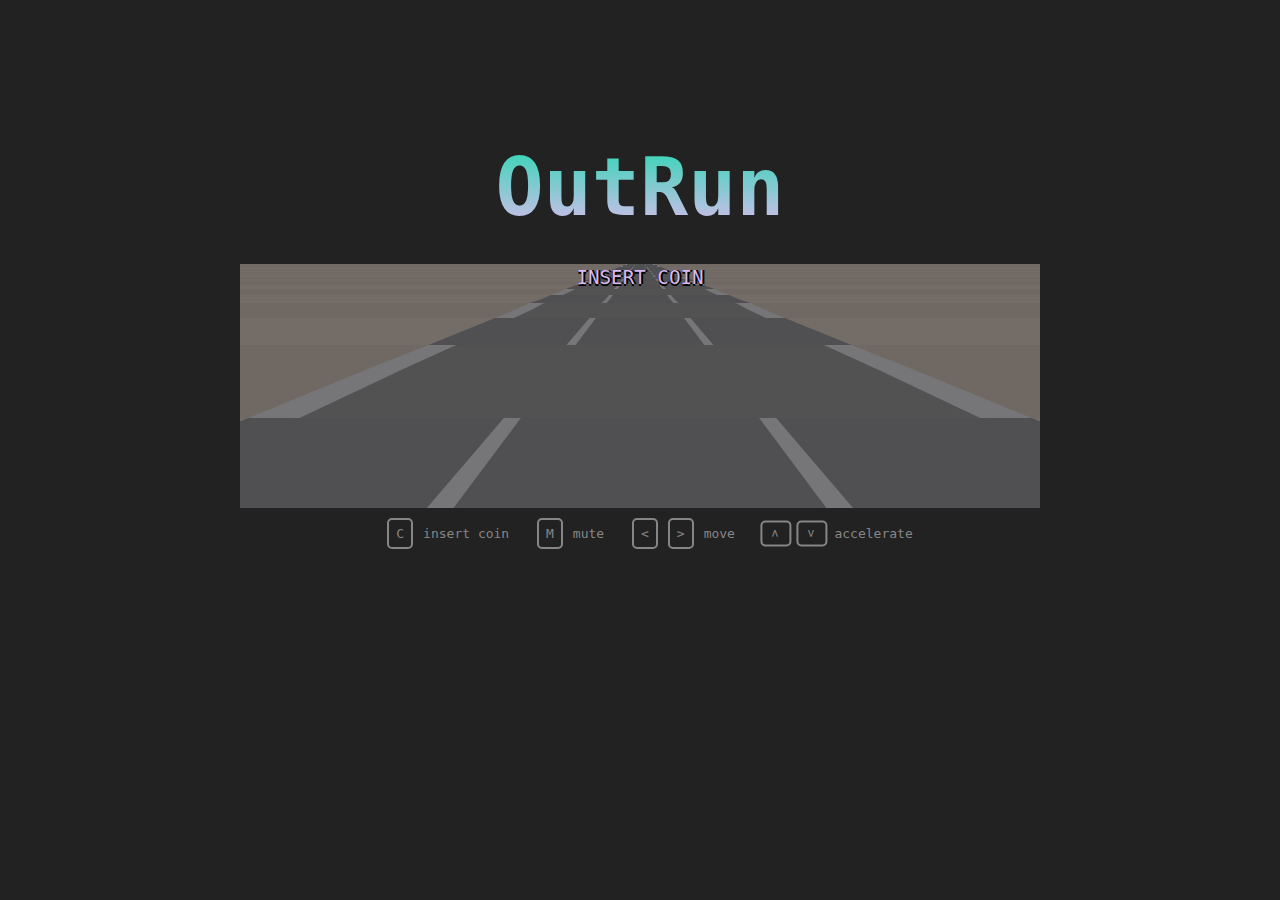
<file: outrun/index.html>
<!DOCTYPE html>
<title>outrun!</title>
    <link rel="icon" type="icon" href="https://yuuto.ga/favicon.ico"/>
    <meta content="yuuto" property="og:title" />
    <meta content="Outrun!" property="og:description" />
    <meta content="https://yuuto.ga/embed.png" property="og:url" />
    <meta content="https://yuuto.ga/embed.png" property="og:image" />
    <meta content="#121212" data-react-helmet="true" name="theme-color" />
    <meta property="og:title" content="YUUTO">
    <meta property="og:description" content="Outrun!">
    <meta property="og:image" content="https://yuuto.ga/images/embed.png">
    <meta property="og:url" content="yuuto.ga">
<html>
<head>
<meta name="viewport" content="width=device-width, initial-scale=1">
<style>
 body {
  background: #222;
  font-family: 'Press Start 2P', monospace;
  font-smooth: never;
  height: 98vh;
}

/* UI */
.topUI {
  position: absolute;
  z-index: 1000; /* need this cause clip-path changes stack context */
  transform: translate(-50%, 25px);
  text-shadow: -2px 0 black, 0 2px black, 2px 0 black, 0 -2px black;
  letter-spacing: 2px;
  color: #fff;
  font-size: 17px;
}
.topUI::before {
  display: inline-block;
  height: 17px;
  padding: 1px 2px;
  line-height: 19px;
  font-size: 17px;
  background: #fff;
  text-shadow: none;
  font-weight: 900;
  letter-spacing: 0;
  border-radius: 6px;
  margin-right: 30px;
  border: 2px solid #7dd8c9;
}
#time{
  left: 13%;
  color: #f4f430;
}
#time::before {
  content: 'TIME';
  color: #f57214;
}
#score{
  left: 45%;
}
#score::before {
  content: 'SCORE';
  color: #a61a9d;
}
#lap{
  left: 88%;
  width: 45%;
}
#lap::before {
  content: 'LAP';
  color: #0082df;
}

#tacho {
  position: absolute;
  text-align: right;
  width: 23%;
  bottom: 5%;
  z-index: 2000;
  color: #e62e13;
  text-shadow: -2px 0 black, 0 2px black, 2px 0 black, 0 -2px black;
  letter-spacing: 2px;
  font-size: 23px;
}
#tacho::after {
  content: 'km/h';
  color: #fab453;
  font-size: 18px;
  margin-left: 5px;
}

/*
  road
*/
#game {
  position: relative;
  margin: 0 auto;
  overflow:hidden;
  background: #222;
  user-select:none;
  transition: opacity 10s;
}
#road {
  transition: opacity 2s;
  transition-timing-function: steps(8, end);
}
#road * {
  position: absolute;
  image-rendering: pixelated;
}
#hero {
  background-repeat: no-repeat;
  background-position: -110px 0;
  z-index: 2000;
  transform: scale(1.4)
}
#cloud {
  background-size: auto 100%;
  width: 100%;
  height: 57%;
}

/*
  home
*/
#road {
  position: absolute;
  width: 100%;
  height: 100%;
}

#home {
  position: absolute;
  color: #fff;
  width: 100%;
  height: 100%;

  z-index: 1000; /* need this cause clip-path changes stack context */
}

#highscore {
  position: absolute;
  width: 100%;
  height: 20%;
  bottom: 0;
  column-count: 3;
  column-fill: auto;
}

#highscore * {
  color: #9e95a8;
  margin: 0 0 6px 27px;
}

h1 {
  position: absolute;
  left: 50%;
  top: 25%;
  transform: translate(-50%, -50%);
  font-size: 5em;

  background: -webkit-linear-gradient(#25d8b1, #e2bbf0);
  -webkit-background-clip: text;
  -webkit-text-fill-color: transparent
}

#text {
  position: absolute;
  left: 50%;
  top: 50%;
  transform: translate(-50%, -50%);
  font-size: 1.2em;
  color: #d9bbf3;
  text-shadow: 0 0 black, 0 2px black, 2px 0 black, 0 0 black;
}

.blink{animation: blinker 2s steps(4, end) infinite}
@keyframes blinker {
  50% {opacity: 0}
}

/*
  Guide
*/
#controls {
  color: #868686;
  font-size: 13px;
  line-height: 13px;
  margin: 10px;
  text-align: center;
}
#controls > span {
  margin-left: 20px;
}
#controls > span > span {
  border: 2px solid #868686;
  border-radius: 5px;
  padding: 7px;
  margin-right: 10px;
  display: inline-block;
}
#controls > span:last-child  > span {
  transform: rotate(90deg);
}
</style>
</head>
<body>
 <div id="game">

  <div id="road">

    <div id="cloud"></div>
    <div id="hero"></div>

  </div>

  <div id="hud">

    <span id="time" class="topUI">0</span>
    <span id="score" class="topUI">0</span>
    <span id="lap" class="topUI">0'00"000</span>
    <span id="tacho">0</span>

  </div>

  <div id="home">

    <h1>OutRun</h1>
    <p id="text"></p>

    <div id="highscore">

    </div>

  </div>

</div>

<div id="controls">
  <span><span>C</span>insert coin</span>
  <span><span>M</span>mute</span>
  <span><span><</span><span>></span>move</span>
  <span><span><</span><span>></span>accelerate</span>
</div>
<script>
 // ------------------------------------------------------------
// assets
// ------------------------------------------------------------

const ASSETS = {
  
  COLOR: {
    TAR: ['#959298', '#9c9a9d'],
    RUMBLE: ['#959298', '#f5f2f6'],
    GRASS: ['#eedccd', '#e6d4c5']    
  },
  
  IMAGE: {
    TREE: {
      src: 'https://s3-us-west-2.amazonaws.com/s.cdpn.io/155629/tree.png',
      width: 132,
      height: 192
    },
    HERO: {
      src: 'https://s3-us-west-2.amazonaws.com/s.cdpn.io/155629/hero.png',
      width: 110,
      height: 56
    },
    CAR: {
      src: 'https://s3-us-west-2.amazonaws.com/s.cdpn.io/155629/car04.png',
      width: 50,
      height: 36
    },
    FINISH: {
      src: 'https://s3-us-west-2.amazonaws.com/s.cdpn.io/155629/finish.png',
      width: 339,
      height: 180,
      offset: -.5
    },
    SKY: {
      src: 'https://s3-us-west-2.amazonaws.com/s.cdpn.io/155629/cloud.jpg'
    }
  },
    
  AUDIO: {
    theme: 'https://s3-us-west-2.amazonaws.com/s.cdpn.io/155629/theme.mp3',
    engine: 'https://s3-us-west-2.amazonaws.com/s.cdpn.io/155629/engine.wav',
    honk: 'https://s3-us-west-2.amazonaws.com/s.cdpn.io/155629/honk.wav',
    beep: 'https://s3-us-west-2.amazonaws.com/s.cdpn.io/155629/beep.wav'
  }
  
}

// ------------------------------------------------------------
// helper functions
// ------------------------------------------------------------

Number.prototype.pad = function(numZeros, char = 0) {
    let n = Math.abs(this)
    let zeros = Math.max(0, numZeros - Math.floor(n).toString().length )
    let zeroString = Math.pow(10, zeros).toString().substr(1).replace(0, char)
    return zeroString + n
}

Number.prototype.clamp = function(min, max) {
  return Math.max(min, Math.min(this, max))
}

const timestamp = _ => new Date().getTime()
const accelerate = (v, accel, dt) => v + (accel * dt)
const isCollide = (x1,w1,x2,w2) => (x1 - x2) ** 2 <= (w2 + w1) ** 2

function getRand(min, max) {
    return Math.random() * (max - min) + min | 0;
}

function randomProperty(obj) {
    let keys = Object.keys(obj)
    return obj[keys[ keys.length * Math.random() << 0]]
}

function drawQuad(element, layer, color, x1, y1, w1, x2, y2, w2) {
  element.style.zIndex = layer
  element.style.background = color
  element.style.top = y2 + `px`
  element.style.left = x1 - w1 / 2 - w1 + `px`
  element.style.width = w1 * 3 + `px`
  element.style.height = y1 - y2 + `px`

  let leftOffset = w1 + x2 - x1 + Math.abs(w2/2 - w1/2)
  element.style.clipPath = `polygon(${leftOffset}px 0, ${leftOffset + w2}px 0, 66.66% 100%, 33.33% 100%)`
}

const KEYS = {}
const keyUpdate = e => {
  KEYS[e.code] = e.type === `keydown`
  e.preventDefault()
}
addEventListener(`keydown`, keyUpdate)
addEventListener(`keyup`, keyUpdate)

function sleep(ms) {
    return new Promise(function(resolve, reject) {
        setTimeout(_ => resolve(), ms)
    })
}

// ------------------------------------------------------------
// objects
// ------------------------------------------------------------

class Line {

  constructor() {
    this.x = 0
    this.y = 0
    this.z = 0

    this.X = 0
    this.Y = 0
    this.W = 0

    this.curve = 0
    this.scale = 0

    this.elements = []
    this.special = null

  }

  project(camX, camY, camZ) {
    this.scale = camD / (this.z - camZ)
    this.X = (1 + this.scale * (this.x - camX)) * halfWidth
    this.Y = Math.ceil( (1 - this.scale * (this.y - camY)) * height / 2 )
    this.W = this.scale * roadW * halfWidth
  }

  clearSprites() {
    for(let e of this.elements) e.style.background = 'transparent'
  }

  drawSprite(depth, layer, sprite, offset) {

    let destX = this.X + this.scale * halfWidth * offset
    let destY = this.Y + 4
    let destW = sprite.width * this.W / 265
    let destH = sprite.height * this.W / 265

    destX += destW * offset
    destY += destH * -1

    let obj = (layer instanceof Element) ? layer : this.elements[layer + 6]
    obj.style.background = `url('${sprite.src}') no-repeat`
    obj.style.backgroundSize = `${destW}px ${destH}px`
    obj.style.left = destX + `px`
    obj.style.top = destY + `px`
    obj.style.width = destW + `px`
    obj.style.height = destH + `px`
    obj.style.zIndex = depth

  }

}

class Car {

  constructor(pos, type, lane) {

    this.pos = pos
    this.type = type
    this.lane = lane

    var element = document.createElement('div')
    road.appendChild(element)
    this.element = element

  }

}

 class Audio {

	constructor() {

		this.audioCtx = new AudioContext()

    // volume
    this.destination = this.audioCtx.createGain()
    this.volume = 1
		this.destination.connect( this.audioCtx.destination )

		this.files = {}

		let _self = this
		this.load(ASSETS.AUDIO.theme, 'theme', function(key) {

			let source = _self.audioCtx.createBufferSource()
			source.buffer = _self.files[key]

			let gainNode = _self.audioCtx.createGain()
			gainNode.gain.value = .6
			source.connect(gainNode)
			gainNode.connect(_self.destination)

			source.loop = true
			source.start(0)

		})

	}

  get volume() {
    return this.destination.gain.value
  }

  set volume(level) {
    this.destination.gain.value = level
  }


	play(key, pitch) {
		if (this.files[key]) {
			let source = this.audioCtx.createBufferSource()
			source.buffer = this.files[key]
			source.connect(this.destination)
      if(pitch) source.detune.value = pitch
			source.start(0)
		} else this.load(key, () => this.play(key))
	}
 
	load(src, key, callback) {
		let _self = this
		let request = new XMLHttpRequest()
		request.open('GET', src, true)
		request.responseType = 'arraybuffer'
		request.onload = function() {
			_self.audioCtx.decodeAudioData(request.response, function(beatportBuffer) {
				_self.files[key] = beatportBuffer
				callback(key)
			}, function() {})
		}
		request.send()
	}
}

// ------------------------------------------------------------
// global varriables
// ------------------------------------------------------------

const highscores = []

const width = 800
const halfWidth = width / 2
const height = 500
const roadW = 4000
const segL = 200
const camD = 0.2
const H = 1500
const N = 70

const maxSpeed = 200
const accel = 38
const breaking = -80
const decel = -40
const maxOffSpeed = 40
const offDecel = -70
const enemy_speed = 8
const hitSpeed = 20

const LANE = {
  A: -2.3,
  B: -.5,
  C: 1.2
}

const mapLength = 15000


// loop
let then = timestamp()
const targetFrameRate = 1000 / 25 // in ms

let audio

// game
let inGame, start, playerX, speed, scoreVal, pos, cloudOffset, sectionProg, mapIndex, countDown
let lines = []
let cars = []


// ------------------------------------------------------------
// map
// ------------------------------------------------------------

function getFun(val) {
  return i => val
}

function genMap() {

  let map = []

  for(var i = 0; i < mapLength; i += getRand(0, 50)) {

    let section = {
      from: i,
      to: (i = i + getRand(300, 600))
    }

    let randHeight = getRand(-5, 5)
    let randCurve = getRand(5, 30) * ((Math.random() >= .5) ? 1 : -1)
    let randInterval = getRand(20, 40)

    if(Math.random() > .9) Object.assign(section, {curve: _ => randCurve, height: _ => randHeight})
    else if(Math.random() > .8) Object.assign(section, {curve: _ => 0, height: i => Math.sin(i/randInterval)*1000})
    else if(Math.random() > .8) Object.assign(section, {curve: _ => 0, height: _ => randHeight})
    else Object.assign(section, {curve: _ => randCurve, height: _ => 0})

    map.push(section)
  }

  map.push({from: i, to: i + N, curve: _ => 0, height: _ => 0, special: ASSETS.IMAGE.FINISH})
  map.push({from: Infinity})
  return map

}

let map = genMap()

// ------------------------------------------------------------
// additional controls
// ------------------------------------------------------------

addEventListener(`keyup`, function(e){

  if(e.code === 'KeyM') {
    e.preventDefault()

    audio.volume = (audio.volume === 0) ? 1 : 0
    return
  }

  if(e.code === 'KeyC') {
    e.preventDefault()

    if(inGame) return

    sleep(0).then(_ => {
      text.classList.remove('blink')
      text.innerText = 3
      audio.play('beep')
      return sleep(1000)
    }).then(_ => {
      text.innerText = 2
      audio.play('beep')
      return sleep(1000)
    }).then(_ => {

      reset()

      home.style.display = 'none'

      road.style.opacity = 1
      hero.style.display = 'block'
      hud.style.display = 'block'

      audio.play('beep', 500)

      inGame = true

    })

    return
  }

  if(e.code === 'Escape') {
    e.preventDefault()

    reset()
  }


})

// ------------------------------------------------------------
// game loop
// ------------------------------------------------------------

function update(step) {

  // prepare this iteration
  pos += speed
  while (pos >= N * segL) pos -= N * segL
  while (pos < 0) pos += N * segL

  var startPos = (pos / segL)  | 0
  let endPos = (startPos + N - 1) % N

  scoreVal += speed*step
  countDown -= step

  // left / right position
  playerX -= lines[startPos].curve / 5000 * step * speed

  if(KEYS.ArrowRight) hero.style.backgroundPosition = '-220px 0', playerX+=.007*step*speed
  else if(KEYS.ArrowLeft) hero.style.backgroundPosition = '0 0', playerX-=.007*step*speed
  else hero.style.backgroundPosition = '-110px 0'

  playerX = playerX.clamp(-3, 3)

  // speed

  if(inGame && KEYS.ArrowUp) speed = accelerate(speed, accel, step)
  else if(KEYS.ArrowDown) speed = accelerate(speed, breaking, step)
  else speed = accelerate(speed, decel, step)

  if(Math.abs(playerX) > 0.55 && speed >= maxOffSpeed) {
    speed = accelerate(speed, offDecel, step)
  }

  speed = speed.clamp(0, maxSpeed)

  // update map
  let current = map[mapIndex]
  let use = current.from < scoreVal && current.to > scoreVal
  if(use) sectionProg += speed*step
  lines[endPos].curve = use ? current.curve(sectionProg) : 0
  lines[endPos].y = use ? current.height(sectionProg) : 0
  lines[endPos].special = null

  if(current.to <= scoreVal) {
    mapIndex++
    sectionProg = 0

    lines[endPos].special = map[mapIndex].special

  }

  // win / lose + UI

  if(!inGame) {

    speed = accelerate(speed, breaking, step)
    speed = speed.clamp(0, maxSpeed)

  } else if(countDown <= 0 || lines[startPos].special) {

    tacho.style.display = 'none'

    home.style.display = 'block'
    road.style.opacity = .4
    text.innerText = 'INSERT COIN'

    highscores.push(lap.innerText)
    highscores.sort()
    updateHighscore()

    inGame = false

  } else {

    time.innerText = (countDown|0).pad(3)
    score.innerText = (scoreVal|0).pad(8)
    tacho.innerText = speed | 0

    let cT = new Date(timestamp() - start)
    lap.innerText = `${cT.getMinutes()}'${cT.getSeconds().pad(2)}"${cT.getMilliseconds().pad(3)}`

  }


  // sound
  if(speed > 0) audio.play('engine', speed * 4)

  // draw cloud
  cloud.style.backgroundPosition = `${ (cloudOffset -= lines[startPos].curve * step * speed * .13) | 0}px 0`

  // other cars
  for(let car of cars) {

    car.pos = (car.pos + enemy_speed * step) % N

    // respawn
    if( (car.pos|0) === endPos) {
      if(speed < 30) car.pos = startPos
      else car.pos = endPos - 2
      car.lane = randomProperty(LANE)
    }

    // collision
    const offsetRatio = 5
    if((car.pos|0) === startPos && isCollide(playerX * offsetRatio + LANE.B, .5, car.lane, .5)) {
      speed = Math.min(hitSpeed, speed)
      if(inGame) audio.play('honk')
    }

  }

  // draw road
  let maxy = height
  let camH = H + lines[startPos].y
  let x = 0
  let dx = 0

  for (let n = startPos; n < startPos + N; n++) {

    let l = lines[n % N]
    let level = N * 2 - n

    // update view
    l.project(playerX * roadW - x, camH, startPos * segL - (n >= N ? N * segL : 0))
    x += dx
    dx += l.curve

    // clear assets
    l.clearSprites()

    // first draw section assets
    if(n % 10 === 0) l.drawSprite(level, 0, ASSETS.IMAGE.TREE, -2)
    if((n + 5) % 10 === 0) l.drawSprite(level, 0, ASSETS.IMAGE.TREE, 1.3)

    if(l.special) l.drawSprite(level, 0, l.special, l.special.offset||0)

    for(let car of cars) if((car.pos|0) === n % N) l.drawSprite(level, car.element, car.type, car.lane)

    // update road

    if (l.Y >= maxy ) continue
    maxy = l.Y

    let even = ((n / 2) | 0) % 2
    let grass = ASSETS.COLOR.GRASS[even * 1]
    let rumble = ASSETS.COLOR.RUMBLE[even * 1]
    let tar = ASSETS.COLOR.TAR[even * 1]

    let p = lines[(n - 1) % N]

    drawQuad(l.elements[0], level, grass, width / 4, p.Y, halfWidth + 2, width / 4, l.Y, halfWidth)
    drawQuad(l.elements[1], level, grass, width / 4 * 3, p.Y, halfWidth + 2, width / 4 * 3, l.Y, halfWidth)

    drawQuad(l.elements[2], level, rumble, p.X, p.Y, p.W * 1.15, l.X, l.Y, l.W * 1.15)
    drawQuad(l.elements[3], level, tar, p.X,p.Y, p.W, l.X, l.Y, l.W)

    if(!even) {
      drawQuad(l.elements[4], level, ASSETS.COLOR.RUMBLE[1], p.X, p.Y, p.W * .4, l.X, l.Y, l.W * .4)
      drawQuad(l.elements[5], level, tar, p.X, p.Y, p.W * .35, l.X, l.Y, l.W * .35)
    }

  }

}

// ------------------------------------------------------------
// init
// ------------------------------------------------------------

function reset() {

  inGame = false

  start = timestamp()
  countDown = map[map.length - 2].to / 130 + 10

  playerX = 0
  speed = 0
  scoreVal = 0

  pos = 0
  cloudOffset = 0
  sectionProg = 0
  mapIndex = 0

  for(let line of lines) line.curve = line.y = 0

  text.innerText = 'INSERT COIN'
  text.classList.add('blink')

  road.style.opacity = .4
  hud.style.display = 'none'
  home.style.display = 'block'
  tacho.style.display = 'block'

}

function updateHighscore() {
  let hN = Math.min(12, highscores.length)
  for(let i = 0; i < hN; i++) {
    highscore.children[i].innerHTML = `${(i+1).pad(2, ' ')}. ${highscores[i]}`
  }
}

function init() {

  game.style.width = width + 'px'
  game.style.height = height + 'px'

  hero.style.top = height - 80 + 'px'
  hero.style.left = halfWidth - ASSETS.IMAGE.HERO.width / 2 + 'px'
  hero.style.background = `url(${ASSETS.IMAGE.HERO.src})`
  hero.style.width = `${ASSETS.IMAGE.HERO.width}px`
  hero.style.height = `${ASSETS.IMAGE.HERO.height}px`

  cloud.style.backgroundImage = `url(${ASSETS.IMAGE.SKY.src})`
  
  audio = new Audio
  Object.keys(ASSETS.AUDIO).forEach(key => audio.load(ASSETS.AUDIO[key], key, _=>0))

  cars.push(new Car(0, ASSETS.IMAGE.CAR, LANE.C))
  cars.push(new Car(10, ASSETS.IMAGE.CAR, LANE.B))
  cars.push(new Car(20, ASSETS.IMAGE.CAR, LANE.C))
  cars.push(new Car(35, ASSETS.IMAGE.CAR, LANE.C))
  cars.push(new Car(50, ASSETS.IMAGE.CAR, LANE.A))
  cars.push(new Car(60, ASSETS.IMAGE.CAR, LANE.B))
  cars.push(new Car(70, ASSETS.IMAGE.CAR, LANE.A))

  for (let i = 0; i < N; i++) {
    var line = new Line
    line.z = i * segL + 270

    for (let j = 0; j < 6 + 2; j++) {
      var element = document.createElement('div')
      road.appendChild(element)
      line.elements.push(element)
    }

    lines.push(line)

  }

  for(let i = 0; i < 12; i++) {
    var element = document.createElement('p')
    highscore.appendChild(element)
  }
  updateHighscore()

  reset()

  // START GAME LOOP
  ;(function loop(){
  	requestAnimationFrame(loop)

  	let now = timestamp()
  	let delta = now - then

  	if (delta > targetFrameRate) {
  		then = now - (delta % targetFrameRate)
  		update(delta / 1000)
  	}

  })()

}

init()
</script>

</body>
</html>
</file>
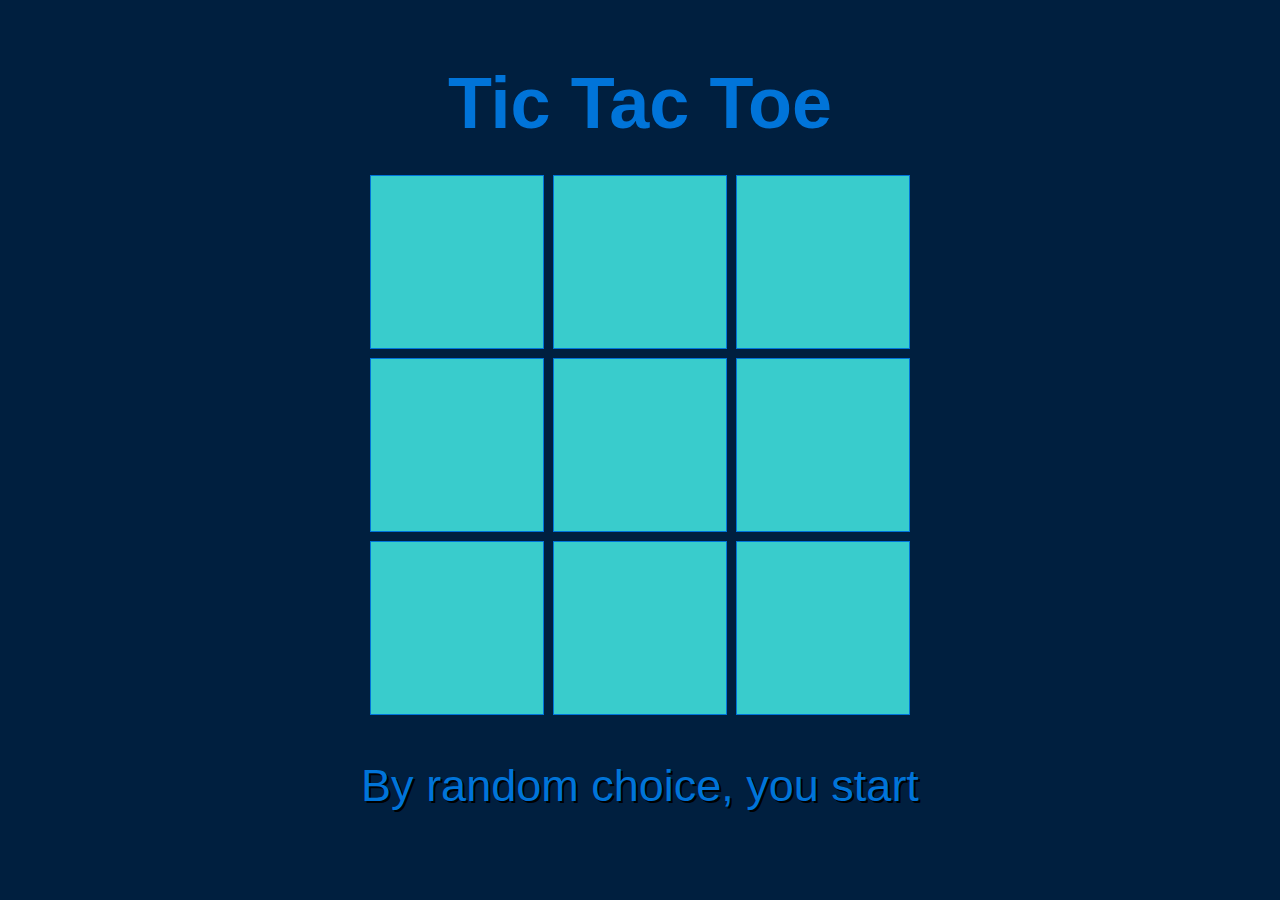
<file: tictactoe/index.html>
<!DOCTYPE html>
<html lang="en">
<head>
    <meta charset="UTF-8">
    <meta name="viewport" content="width=device-width, initial-scale=1.0">
    <meta http-equiv="X-UA-Compatible" content="ie=edge">
    <meta name="description" content="A TicTacToe web-application along with an implementation of minimax AI">
    <title> Tic Tac Toe </title>

    <!-- Stylesheets -->
    <link rel="stylesheet" href="public/css/style.css" />
    <link rel="shortcut icon" href="public/img/favicon.ico" />
</head>
<body onload="initialize();">
    <h1 id="title">Tic Tac Toe</h1>
    <div class="game-board">
        <div class="game-cell" data-row="0" data-col="0"></div>
        <div class="game-cell" data-row="0" data-col="1"></div>
        <div class="game-cell" data-row="0" data-col="2"></div>
        <div class="game-cell" data-row="1" data-col="0"></div>
        <div class="game-cell" data-row="1" data-col="1"></div>
        <div class="game-cell" data-row="1" data-col="2"></div>
        <div class="game-cell" data-row="2" data-col="0"></div>
        <div class="game-cell" data-row="2" data-col="1"></div>
        <div class="game-cell" data-row="2" data-col="2"></div>
    </div>
    <div id="game-over"></div>

    <!-- Scripts -->
    <script src="public/js/Cell.js"></script>
    <script src="public/js/script.js"></script>
    <script src="public/js/minimax.js"></script>
</body>
</html>
</file>
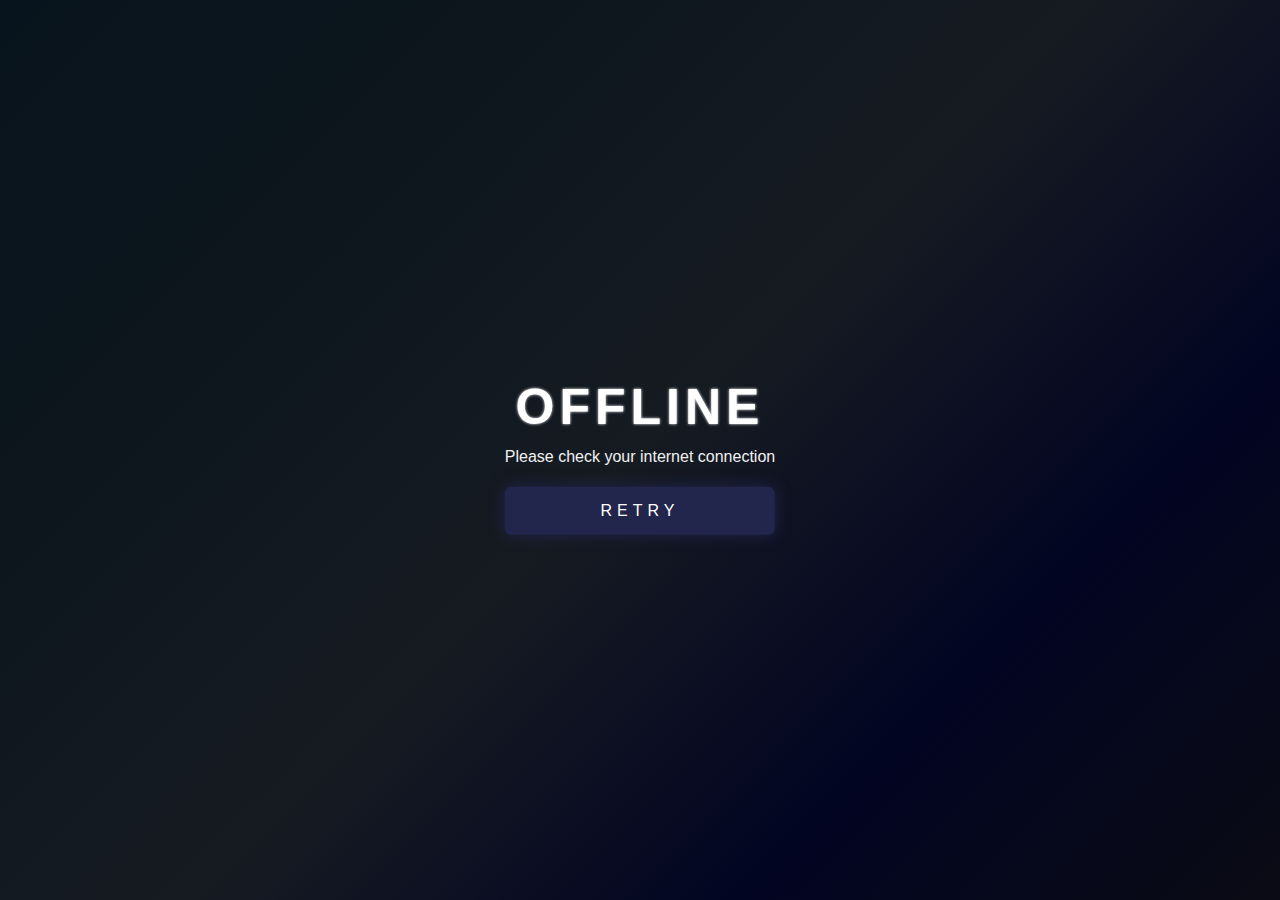
<file: offline.html>
<!DOCTYPE html>
<html lang="en" >
<head>
  <meta charset="UTF-8">
  <title>you are offline!</title>
  <link rel="stylesheet" href="offline.css">
  <script class="u-script" type="text/javascript" src="scrpt.js" defer=""></script>
  <script class="u-script" type="text/javascript" src="service-worker.js" defer=""></script>

</head>
<body>
<!DOCTYPE html>
<html lang="en">
<head>
  <meta charset="UTF-8">
  <meta name="viewport" content="width=device-width, initial-scale=1.0">
  <meta http-equiv="X-UA-Compatible" content="ie=edge">
  <title>Document</title>
</head>
<body>
  <div class="wrapper">
    <h1>OFFLINE</h1>
    <h4>Please check your internet connection</h4>

    <a href="going back..." class="button">RETRY</a>
    <!-- Inline the page's JavaScript file. -->
    <script>
      document.querySelector('button').addEventListener('click', () => {
        window.location.reload();
      });
    
      // Listen to changes in the network state, reload when online.
      // This handles the case when the device is completely offline.
      window.addEventListener('online', () => {
        window.location.reload();
      });

      // Check if the server is responding & reload the page if it is.
      // This handles the case when the device is online, but the server
      // is offline or misbehaving.
      async function checkNetworkAndReload() {
        try {
          const response = await fetch('.');
          // Verify we get a valid response from the server
          if (response.status >= 200 && response.status < 500) {
            window.location.reload();
            return;
          }
        } catch {
          // Unable to connect to the server, ignore.
        }
        window.setTimeout(checkNetworkAndReload, 2500);
      }

      checkNetworkAndReload();

    </script>
  </div>
</body>
</html>
</body>
</html>
</file>
<file: tictactoe/public/css/style.css>
@import url('https://fonts.googleapis.com/css2?family=Roboto:ital,wght@1,100&display=swap');
:root {
    --width: 90vw;
    --height: 60vh;

    --initial-cell-color: #39CCCC;
    --hover-cell-color: #7FDBFF;

    --main-bg-color: #001f3f;
    --main-color: #0074D9;

    --player-a-color: white;
    --player-b-color: black;
}

body {
    padding-top: 2.8vh;
    background: var(--main-bg-color);
}

#title {
    font-size: 8vh;
    line-height: 5vh;
    font-family: Impact, 'Arial Narrow Bold', sans-serif;
    text-align: center;
    color: var(--main-color);
    padding: 0;
}

.game-board {
    padding: 0;
    margin: auto;
    width: var(--height);
    max-width: var(--width);
    height: var(--height);
    max-height: var(--width);
    display: grid;
    grid-template-columns: repeat(3, 1fr);
    grid-gap: 1vh;
}

.game-cell {
    background: var(--initial-cell-color);
    border: 1px solid var(--main-color);
}

.game-cell:hover {
    background: var(--hover-cell-color);
    box-shadow: 0 0 40px var(--main-color);
    border: none;
}

#game-over {
    visibility: hidden;
    color: var(--main-color);
	text-shadow: 2px 2px black;
    margin-top: 5vh;
    font-size: 5vh;
    font-family: Impact, Haettenschweiler, 'Arial Narrow Bold', sans-serif;
    text-align: center;
}

#smaller {
    margin-top: 10px;
    text-shadow: 2px 2px black;
    font-size: 0.7em;
}

#start-btn {
    border: 1px solid white;
    padding: 1px 5px;
    border-radius: 10px;
    text-decoration: none;
    color: inherit;
}

#start-btn:hover {
    background: rgba(255, 255, 255, 0.5);
    text-shadow: none;
    text-shadow: 1px 1px var(--main-bg-color);
}
</file>
<file: offline.css>
body {
    width: 100%;
    min-height: 100vh;
    display: relative;
    margin: 0;
    padding: 0;
    background: -webkit-linear-gradient(-45deg, #08141d 0, #0d161d 25%, #161b22 50%, #020522 75%, #0a0b14 100%);
  }
  .wrapper {
    position: absolute;
    top: 50%;
    left: 50%;
    align-items: center;
    justify-content: center;
    -webkit-transform: translate(-50%, -50%);
    -moz-transform: translate(-50%, -50%);
    -ms-transform: translate(-50%, -50%);
    -o-transform: translate(-50%, -50%);
    transform: translate(-50%, -50%);
    text-align: center;
  }
  h1 {
    color: white;
    font-family: arial;
    font-weight: bold;
    font-size: 50px;
    letter-spacing: 5px;
    line-height: 1rem;
    text-shadow: 0 0 3px white;
  }
  h4 {
    color: #f1f1f1;
    font-family: arial;
    font-weight: 300;
    font-size: 16px;
  }
  .button {
    display: block;
    margin: 20px 0 0;
    padding: 15px 30px;
    background: #22254C;
    color: white;
    font-family: arial;
    letter-spacing: 5px;
    border-radius: .4rem;
    text-decoration: none;
    box-shadow: 0 0 15px #22254C;
  }
</file>
